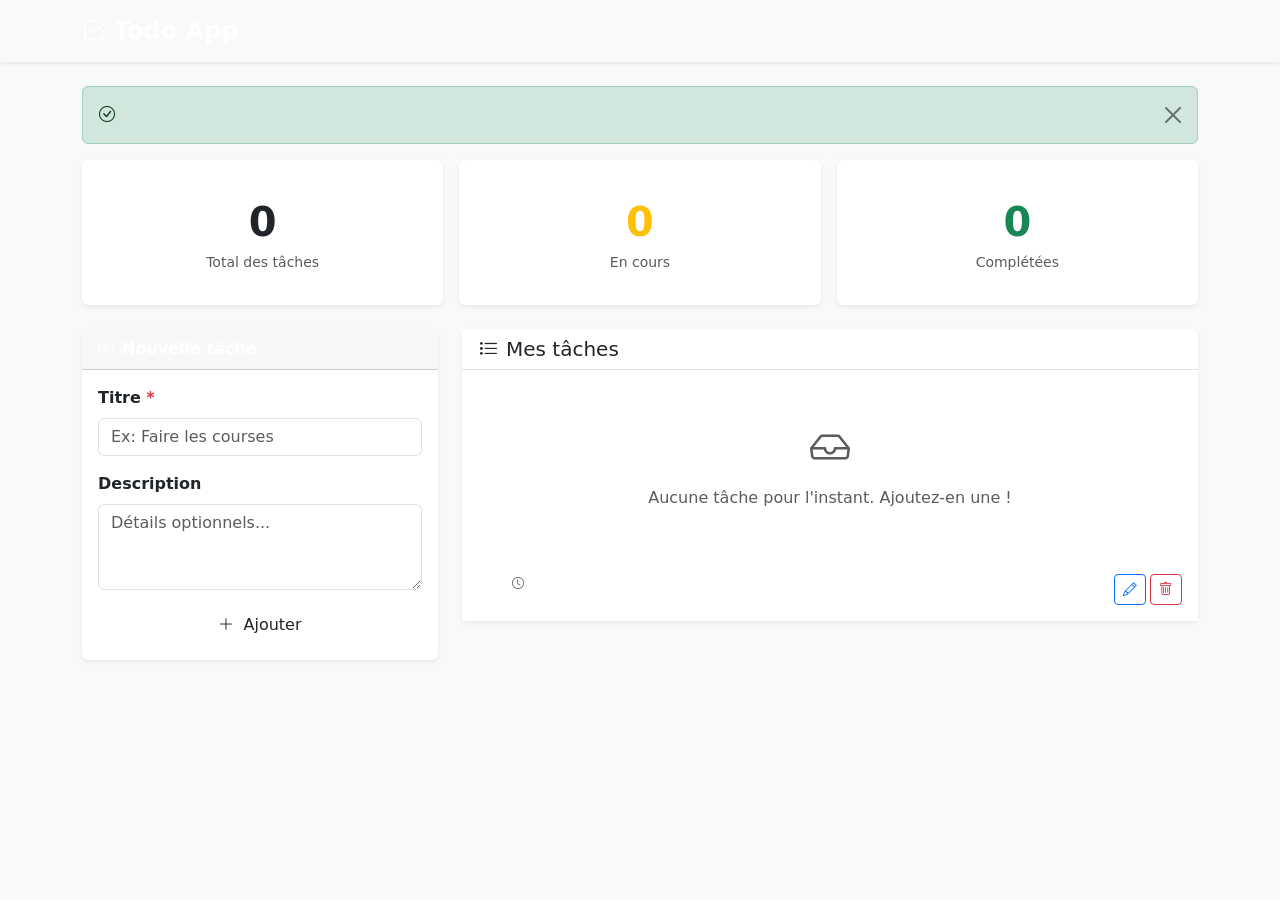
<file: src/main/resources/templates/todos/index.html>
<!DOCTYPE html>
<html lang="fr" xmlns:th="http://www.thymeleaf.org">
<head>
    <meta charset="UTF-8">
    <meta name="viewport" content="width=device-width, initial-scale=1.0">
    <title>Todo App</title>
    <!-- Bootstrap 5 CDN -->
    <link href="https://cdn.jsdelivr.net/npm/bootstrap@5.3.2/dist/css/bootstrap.min.css" rel="stylesheet">
    <!-- Bootstrap Icons -->
    <link href="https://cdn.jsdelivr.net/npm/bootstrap-icons@1.11.3/font/bootstrap-icons.min.css" rel="stylesheet">
    <link rel="stylesheet" th:href="@{/css/style.css}">
</head>
<body class="bg-light">

<!-- Navbar -->
<nav class="navbar navbar-dark bg-indigo shadow-sm">
    <div class="container">
        <span class="navbar-brand fw-bold fs-4">
            <i class="bi bi-check2-square me-2"></i>Todo App
        </span>
    </div>
</nav>

<div class="container py-4">

    <!-- Flash Message -->
    <div th:if="${successMsg}" class="alert alert-success alert-dismissible fade show" role="alert">
        <i class="bi bi-check-circle me-2"></i>
        <span th:text="${successMsg}"></span>
        <button type="button" class="btn-close" data-bs-dismiss="alert"></button>
    </div>

    <!-- Stats Cards -->
    <div class="row g-3 mb-4">
        <div class="col-md-4">
            <div class="card border-0 shadow-sm text-center py-3">
                <div class="card-body">
                    <div class="fs-1 fw-bold text-indigo" th:text="${pending + completed}">0</div>
                    <div class="text-muted small">Total des tâches</div>
                </div>
            </div>
        </div>
        <div class="col-md-4">
            <div class="card border-0 shadow-sm text-center py-3">
                <div class="card-body">
                    <div class="fs-1 fw-bold text-warning" th:text="${pending}">0</div>
                    <div class="text-muted small">En cours</div>
                </div>
            </div>
        </div>
        <div class="col-md-4">
            <div class="card border-0 shadow-sm text-center py-3">
                <div class="card-body">
                    <div class="fs-1 fw-bold text-success" th:text="${completed}">0</div>
                    <div class="text-muted small">Complétées</div>
                </div>
            </div>
        </div>
    </div>

    <div class="row g-4">

        <!-- Formulaire Ajout -->
        <div class="col-lg-4">
            <div class="card border-0 shadow-sm">
                <div class="card-header bg-indigo text-white">
                    <i class="bi bi-plus-circle me-2"></i><strong>Nouvelle tâche</strong>
                </div>
                <div class="card-body">
                    <form th:action="@{/todos/add}" th:object="${newTodo}" method="post">
                        <div class="mb-3">
                            <label class="form-label fw-semibold">Titre <span class="text-danger">*</span></label>
                            <input type="text" th:field="*{title}" class="form-control"
                                   th:classappend="${#fields.hasErrors('title')} ? 'is-invalid'"
                                   placeholder="Ex: Faire les courses">
                            <div class="invalid-feedback" th:if="${#fields.hasErrors('title')}"
                                 th:errors="*{title}"></div>
                        </div>
                        <div class="mb-3">
                            <label class="form-label fw-semibold">Description</label>
                            <textarea th:field="*{description}" class="form-control" rows="3"
                                      placeholder="Détails optionnels..."></textarea>
                        </div>
                        <button type="submit" class="btn btn-indigo w-100">
                            <i class="bi bi-plus-lg me-1"></i> Ajouter
                        </button>
                    </form>
                </div>
            </div>
        </div>

        <!-- Liste des Tâches -->
        <div class="col-lg-8">
            <div class="card border-0 shadow-sm">
                <div class="card-header bg-white border-bottom">
                    <h5 class="mb-0"><i class="bi bi-list-task me-2 text-indigo"></i>Mes tâches</h5>
                </div>
                <div class="card-body p-0">

                    <!-- Liste vide -->
                    <div th:if="${#lists.isEmpty(todos)}" class="text-center py-5 text-muted">
                        <i class="bi bi-inbox fs-1 d-block mb-2"></i>
                        Aucune tâche pour l'instant. Ajoutez-en une !
                    </div>

                    <!-- Liste des tâches -->
                    <ul class="list-group list-group-flush" th:unless="${#lists.isEmpty(todos)}">
                        <li th:each="todo : ${todos}"
                            class="list-group-item d-flex align-items-start gap-3 py-3"
                            th:classappend="${todo.completed} ? 'todo-done'">

                            <!-- Checkbox toggle -->
                            <a th:href="@{/todos/toggle/{id}(id=${todo.id})}"
                               class="btn btn-sm mt-1"
                               th:classappend="${todo.completed} ? 'btn-success' : 'btn-outline-secondary'">
                                <i class="bi" th:classappend="${todo.completed} ? 'bi-check-lg' : 'bi-circle'"></i>
                            </a>

                            <!-- Contenu -->
                            <div class="flex-grow-1">
                                <div class="fw-semibold"
                                     th:text="${todo.title}"
                                     th:classappend="${todo.completed} ? 'text-decoration-line-through text-muted'">
                                </div>
                                <div class="text-muted small" th:if="${todo.description != null and !todo.description.isEmpty()}"
                                     th:text="${todo.description}"></div>
                                <div class="text-muted" style="font-size: 0.75rem;" th:if="${todo.createdAt != null}">
                                    <i class="bi bi-clock me-1"></i>
                                    <span th:text="${#temporals.format(todo.createdAt, 'dd/MM/yyyy HH:mm')}"></span>
                                </div>
                            </div>

                            <!-- Actions -->
                            <div class="d-flex gap-1">
                                <a th:href="@{/todos/edit/{id}(id=${todo.id})}"
                                   class="btn btn-sm btn-outline-primary">
                                    <i class="bi bi-pencil"></i>
                                </a>
                                <a th:href="@{/todos/delete/{id}(id=${todo.id})}"
                                   class="btn btn-sm btn-outline-danger"
                                   onclick="return confirm('Supprimer cette tâche ?')">
                                    <i class="bi bi-trash"></i>
                                </a>
                            </div>
                        </li>
                    </ul>
                </div>
            </div>
        </div>

    </div>
</div>

<script src="https://cdn.jsdelivr.net/npm/bootstrap@5.3.2/dist/js/bootstrap.bundle.min.js"></script>
</body>
</html>
</file>
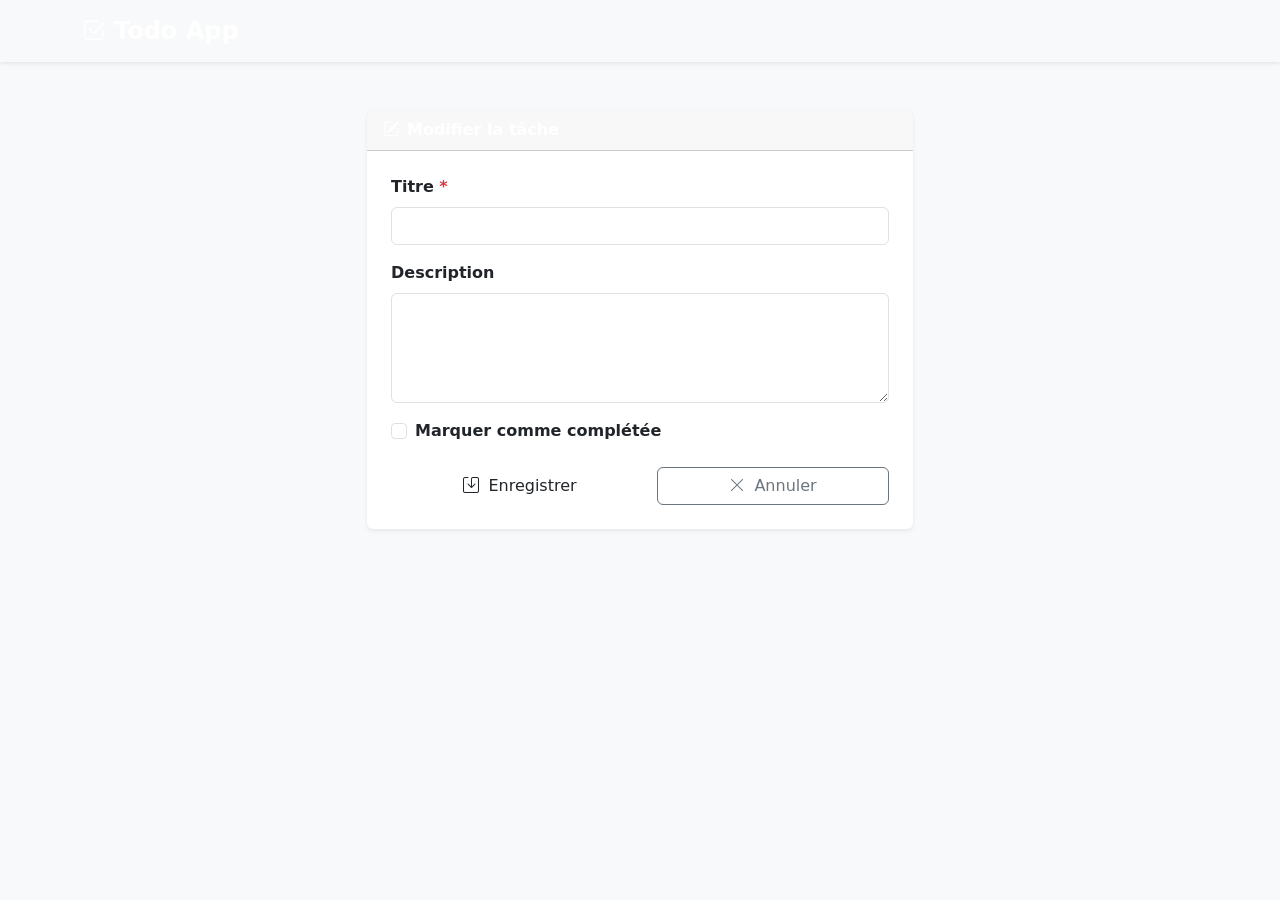
<file: src/main/resources/templates/todos/edit.html>
<!DOCTYPE html>
<html lang="fr" xmlns:th="http://www.thymeleaf.org">
<head>
    <meta charset="UTF-8">
    <meta name="viewport" content="width=device-width, initial-scale=1.0">
    <title>Modifier la tâche</title>
    <link href="https://cdn.jsdelivr.net/npm/bootstrap@5.3.2/dist/css/bootstrap.min.css" rel="stylesheet">
    <link href="https://cdn.jsdelivr.net/npm/bootstrap-icons@1.11.3/font/bootstrap-icons.min.css" rel="stylesheet">
    <link rel="stylesheet" th:href="@{/css/style.css}">
</head>
<body class="bg-light">

<!-- Navbar -->
<nav class="navbar navbar-dark bg-indigo shadow-sm">
    <div class="container">
        <span class="navbar-brand fw-bold fs-4">
            <i class="bi bi-check2-square me-2"></i>Todo App
        </span>
    </div>
</nav>

<div class="container py-5">
    <div class="row justify-content-center">
        <div class="col-md-6">
            <div class="card border-0 shadow-sm">
                <div class="card-header bg-indigo text-white">
                    <i class="bi bi-pencil-square me-2"></i><strong>Modifier la tâche</strong>
                </div>
                <div class="card-body p-4">
                    <form th:action="@{/todos/update/{id}(id=${todo.id})}" th:object="${todo}" method="post">

                        <div class="mb-3">
                            <label class="form-label fw-semibold">Titre <span class="text-danger">*</span></label>
                            <input type="text" th:field="*{title}" class="form-control"
                                   th:classappend="${#fields.hasErrors('title')} ? 'is-invalid'">
                            <div class="invalid-feedback" th:if="${#fields.hasErrors('title')}"
                                 th:errors="*{title}"></div>
                        </div>

                        <div class="mb-3">
                            <label class="form-label fw-semibold">Description</label>
                            <textarea th:field="*{description}" class="form-control" rows="4"></textarea>
                        </div>

                        <div class="mb-4">
                            <div class="form-check">
                                <input class="form-check-input" type="checkbox" th:field="*{completed}" id="completed">
                                <label class="form-check-label fw-semibold" for="completed">
                                    Marquer comme complétée
                                </label>
                            </div>
                        </div>

                        <div class="d-flex gap-2">
                            <button type="submit" class="btn btn-indigo flex-grow-1">
                                <i class="bi bi-save me-1"></i> Enregistrer
                            </button>
                            <a th:href="@{/todos}" class="btn btn-outline-secondary flex-grow-1">
                                <i class="bi bi-x-lg me-1"></i> Annuler
                            </a>
                        </div>

                    </form>
                </div>
            </div>
        </div>
    </div>
</div>

<script src="https://cdn.jsdelivr.net/npm/bootstrap@5.3.2/dist/js/bootstrap.bundle.min.js"></script>
</body>
</html>
</file>
